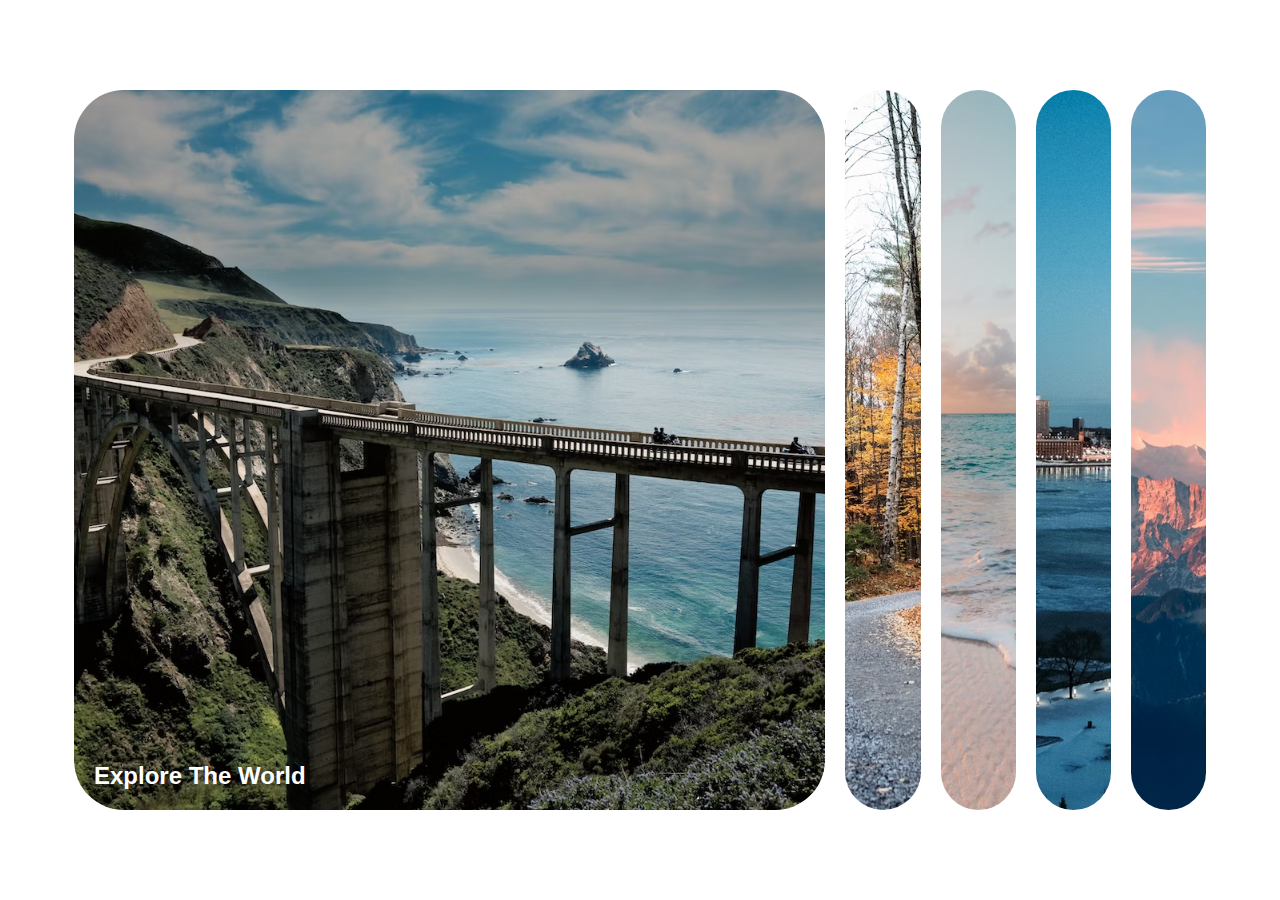
<file: F001_ExpandingCards_50Projects50Days/index.html>
<!DOCTYPE html>
<html lang="en">
<head>
    <meta charset="UTF-8">
    <title>Expanding Cards | 50项目50天</title>
    <link rel="stylesheet" href="style.css">
</head>
<body>
    <div class="container">
        <div class="panel active" style="background-image: url('img/001.avif')">
            <h3>Explore The World</h3>
        </div>
        <div class="panel" style="background-image: url('img/002.avif')">
            <h3>Wild Forest</h3>
        </div>
        <div class="panel" style="background-image: url('img/003.avif')">
            <h3>Sunny Beach</h3>
        </div>
        <div class="panel" style="background-image: url('img/004.avif')">
            <h3>City on Winter</h3>
        </div>
        <div class="panel" style="background-image: url('img/005.avif')">
            <h3>Mountains - Clouds</h3>
        </div>
    </div>
    <script src="script.js"></script>
</body>
</html>
</file>
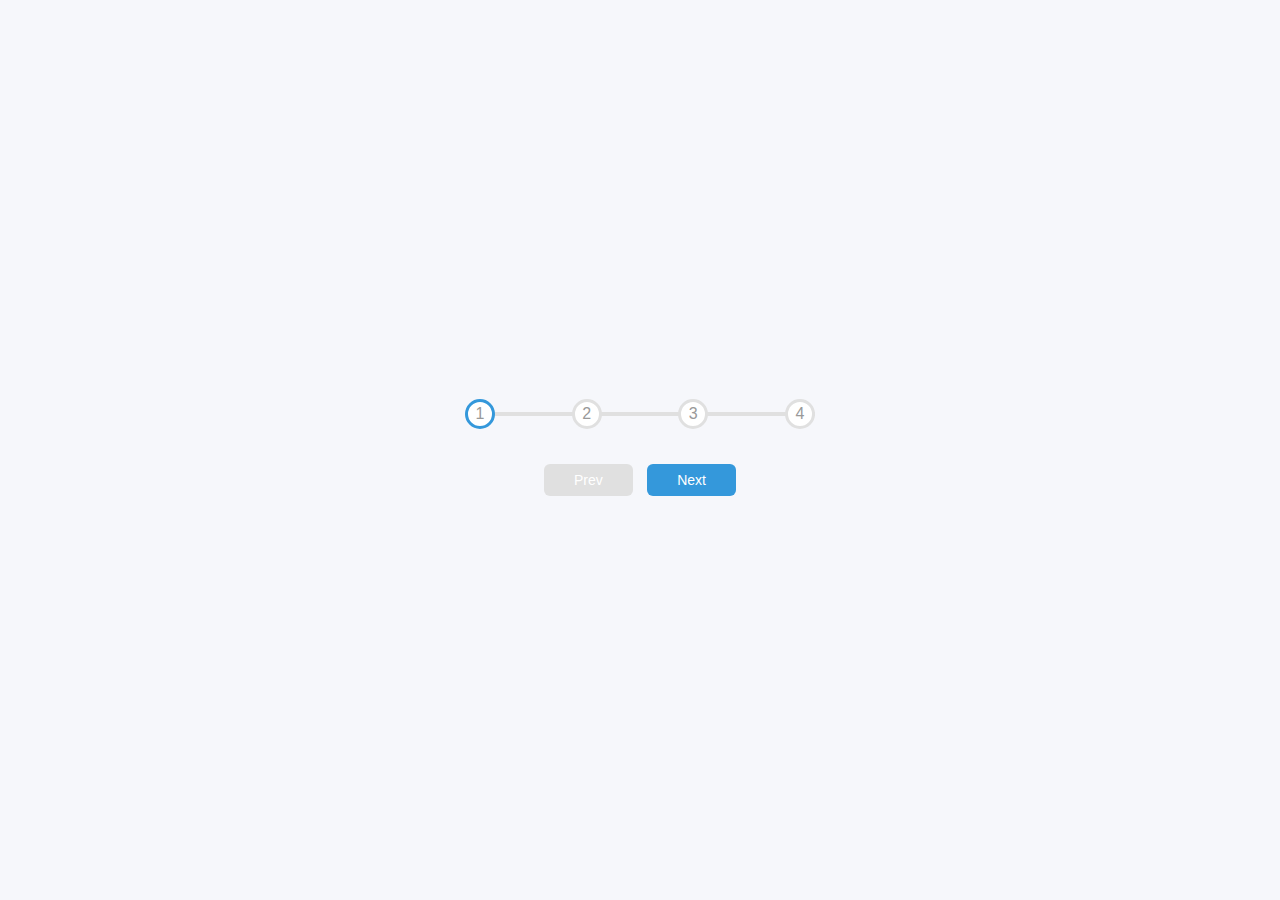
<file: F002_ProgressSteps_50Projects50Days/index.html>
<!DOCTYPE html>
<html lang="en">
<head>
    <meta charset="UTF-8">
    <title>Progress Steps | 50项目50天</title>
    <link rel="stylesheet" href="style.css">
</head>
<body>
    <div class="container">
        <div class="progress-container">
            <div class="progress" id="progress"></div>
            <div class="circle active">1</div>
            <div class="circle">2</div>
            <div class="circle">3</div>
            <div class="circle">4</div>
        </div>

        <button class="btn" id="prev" disabled>Prev</button>
        <button class="btn" id="next">Next</button>
    </div>
    <script src="script.js"></script>
</body>
</html>
</file>
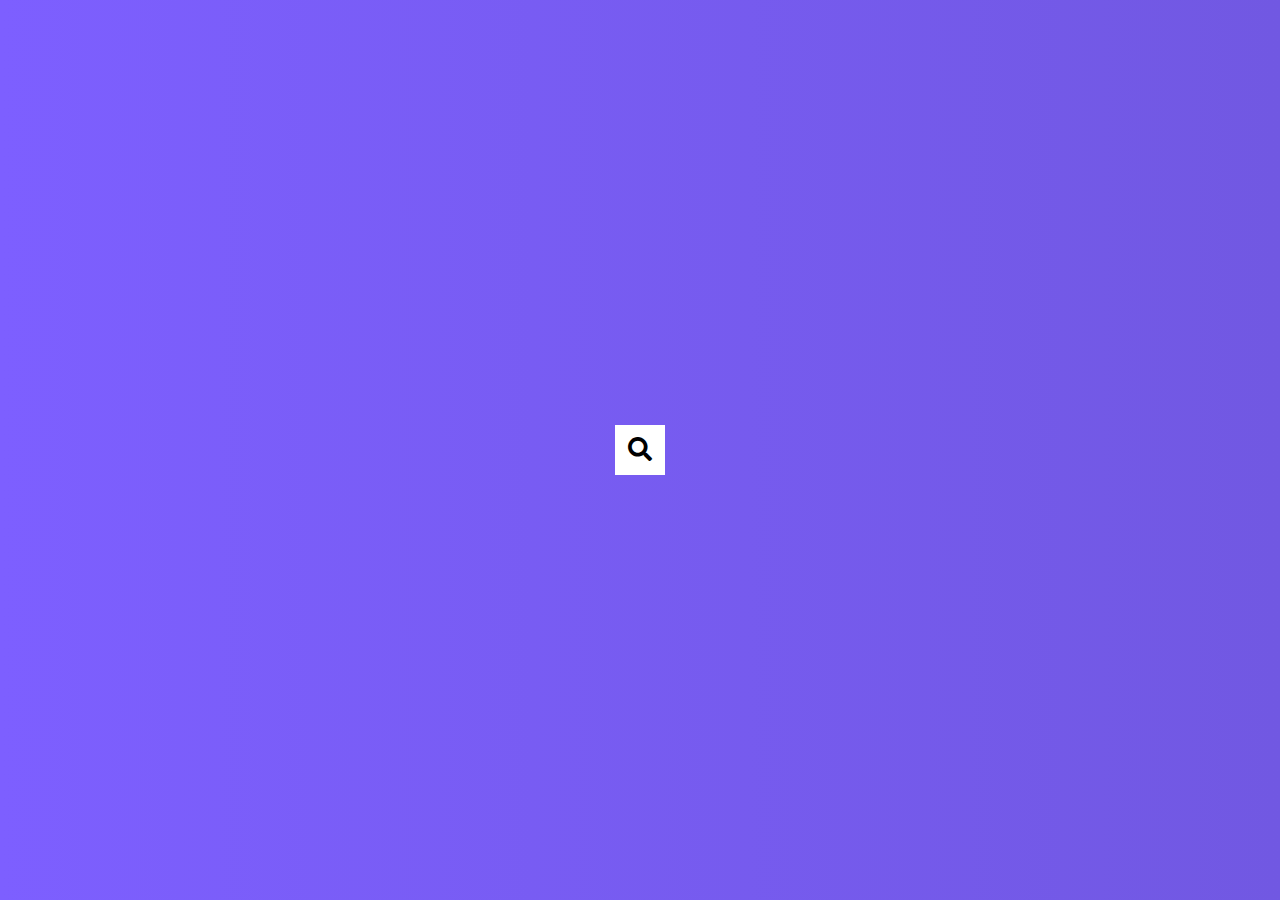
<file: F004_HiddenSearch_50Projects50Days/index.html>
<!DOCTYPE html>
<html lang="en">
<head>
    <meta charset="UTF-8">
    <title>Hidden Search | 50项目50天</title>
    <link rel="stylesheet" href="style.css">
    <link rel="stylesheet" href="https://50projects50days.cn/ajax/libs/font-awesome/5.14.0/css/all.min.css">
</head>
<body>
    <div class="search">
        <input type="text" class="input" placeholder="Search...">
        <button class="btn">
            <i class="fas fa-search"></i>
        </button>
    </div>
    <script src="script.js"></script>
</body>
</html>
</file>
<file: F001_ExpandingCards_50Projects50Days/style.css>
* {
    box-sizing: border-box;
}

body{
    font-family: 'Muli', sans-serif;
    display: flex;
    align-items: center;
    justify-content: center;
    height: 100vh;
    overflow: hidden;
    margin: 0;
}

.container{
    display: flex;
    width: 90vw;
}

.panel{
    background-size: cover;
    background-position: center;
    background-repeat: no-repeat;
    height: 80vh;
    border-radius: 50px;
    color: #fff;
    cursor: pointer;
    flex: 0.5;
    margin: 10px;
    position: relative;
    transition: all 700ms ease-in;
}

.panel h3{
    font-size: 24px;
    position: absolute;
    bottom: 20px;
    left: 20px;
    margin: 0;
    opacity: 0;
}

.panel.active{
    flex: 5;
}

.panel.active h3{
    opacity: 1;
    transition: opacity 0.3s ease-in 0.4s;
}

@media (max-width:480px) {
    .container{
        width: 100vw;
    }
    .panel:nth-of-type(4),
    .panel:nth-of-type(5){
        display: none;
    }
}
</file>
<file: F002_ProgressSteps_50Projects50Days/style.css>
:root{
    --line-border-fill: #3498db;
    --line-border-empty: #e0e0e0;
}

*{
    box-sizing: border-box;
}

body{
    background-color: #f6f7fb;
    font-family: "Muli", sans-serif;
    display: flex;
    align-items: center;
    justify-content: center;
    height: 100vh;
    overflow: hidden;
    margin: 0;
}

.container{
    text-align: center;
}

.progress-container{
    display: flex;
    justify-content: space-between;
    position: relative;
    margin-bottom: 30px;
    max-width: 100%;
    width: 350px;
}

.progress-container::before{
    content: '';
    background-color: var(--line-border-empty);
    position: absolute;
    top: 50%;
    left: 0;
    transform: translateY(-50%);
    height: 4px;
    width: 100%;
    z-index: -1;
}

.progress{
    background-color: var(--line-border-fill);
    position: absolute;
    top: 50%;
    left: 0;
    transform: translateY(-50%);
    height: 4px;
    width: 0;
    z-index: -1;
    transition: 0.4s ease;
}

.circle{
    background-color: #fff;
    color: #999;
    border-radius: 50%;
    height: 30px;
    width: 30px;
    display: flex;
    align-items: center;
    justify-content: center;
    border: 3px solid var(--line-border-empty);
    transition: 0.4s ease;
}

.circle.active{
    border-color: var(--line-border-fill);
}

.btn{
    background-color: var(--line-border-fill);
    color: #fff;
    border: 0;
    border-radius: 6px;
    cursor: pointer;
    font-family: inherit;
    padding: 8px 30px;
    margin: 5px;
    font-size: 14px;
}

.btn:active{
    transform: scale(0.98);
}

.btn:focus{
    outline: 0;
}

.btn:disabled{
    background-color: var(--line-border-empty);
    cursor: not-allowed;
}
</file>
<file: F004_HiddenSearch_50Projects50Days/style.css>
*{
    box-sizing: border-box;
}

body{
    background-image: linear-gradient(90deg, #7d5fff, #7158e2);
    font-family: 'Roboto Light', sans-serif;
    display: flex;
    align-items: center;
    justify-content: center;
    height: 100vh;
    overflow: hidden;
    margin: 0;
}

.search{
    position: relative;
    height: 50px;
}

.search .input{
    background-color: #fff;
    border: 0;
    font-size: 18px;
    padding: 15px;
    height: 50px;
    width: 50px;
    transition: width 0.3s ease;
}

.btn{
    background-color: #fff;
    border: 0;
    cursor: pointer;
    font-size: 24px;
    position: absolute;
    top: 0;
    left: 0;
    height: 50px;
    width: 50px;
    transition: transform 0.3s ease;
}

.btn:focus,
.input:focus{
    outline:none;
}

.search.active .input{
    width: 200px;
}

.search.active .btn{
    transform: translateX(198px);
}
</file>
